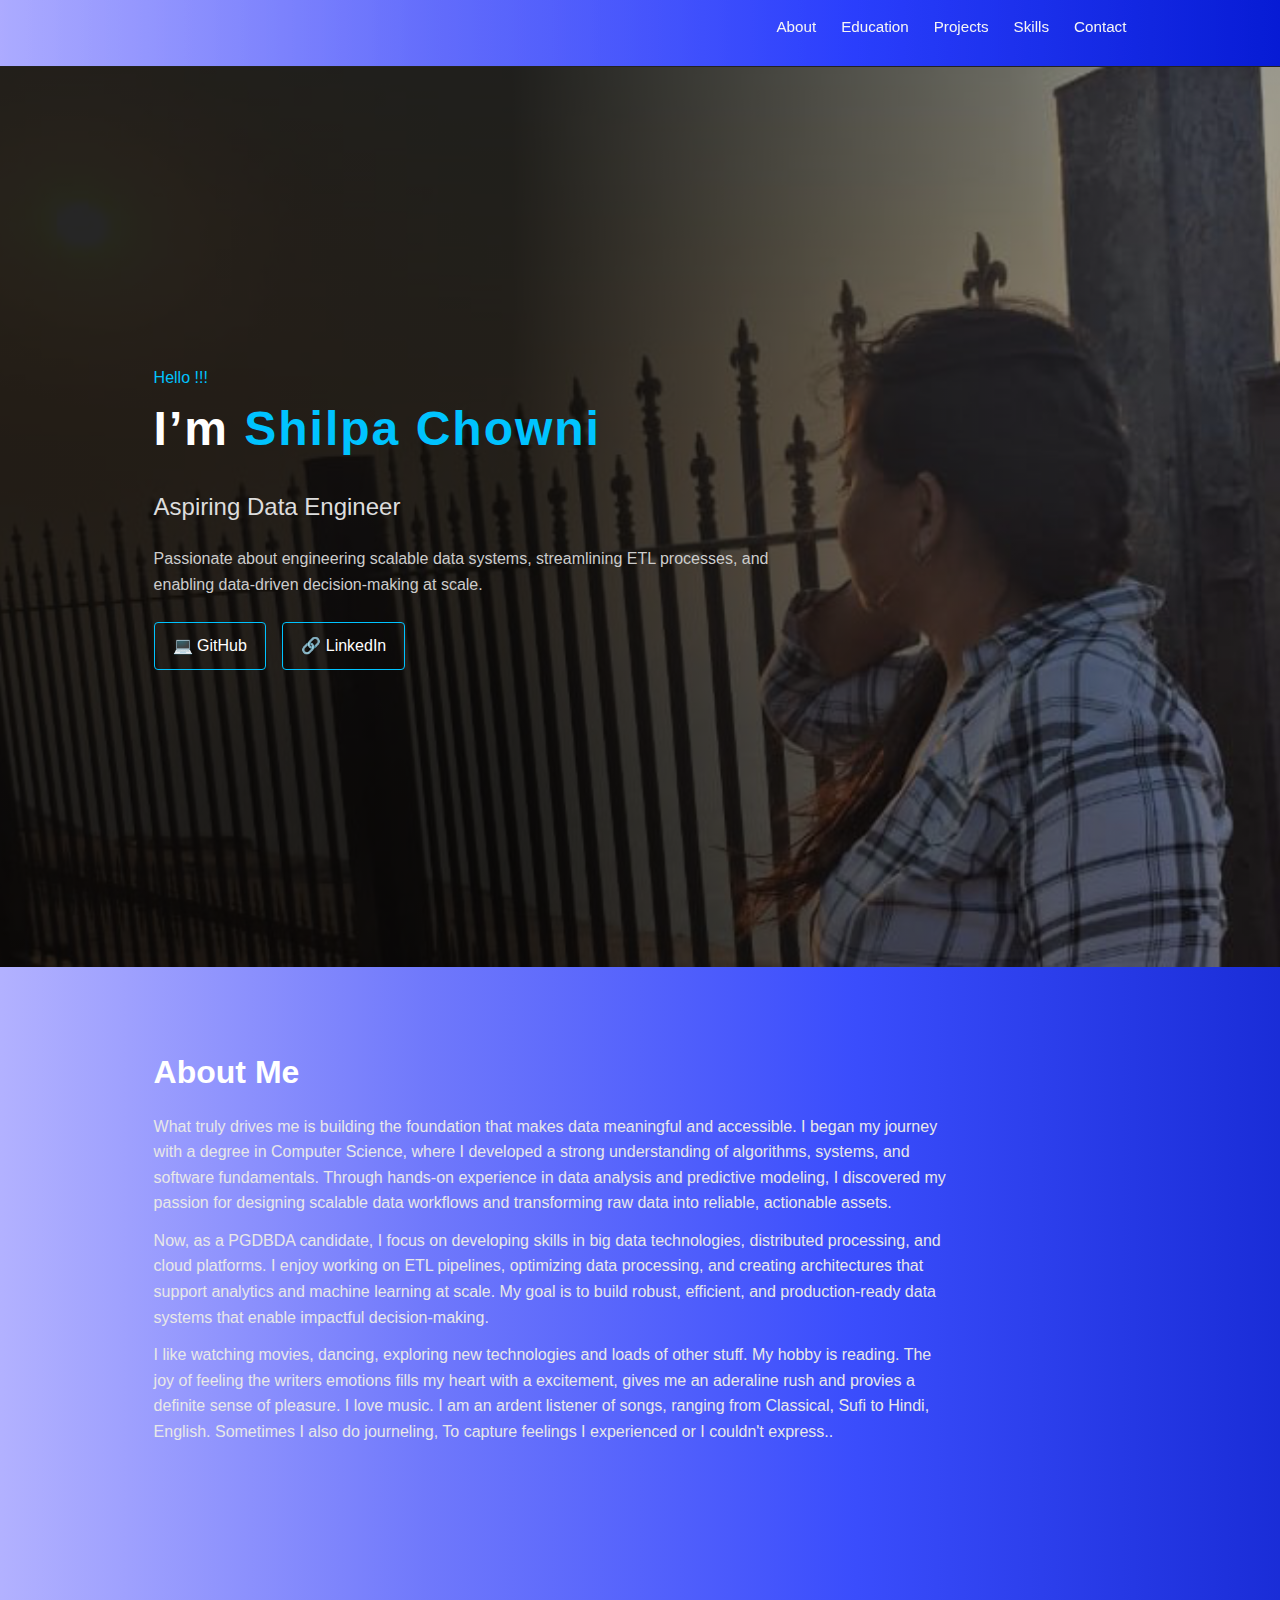
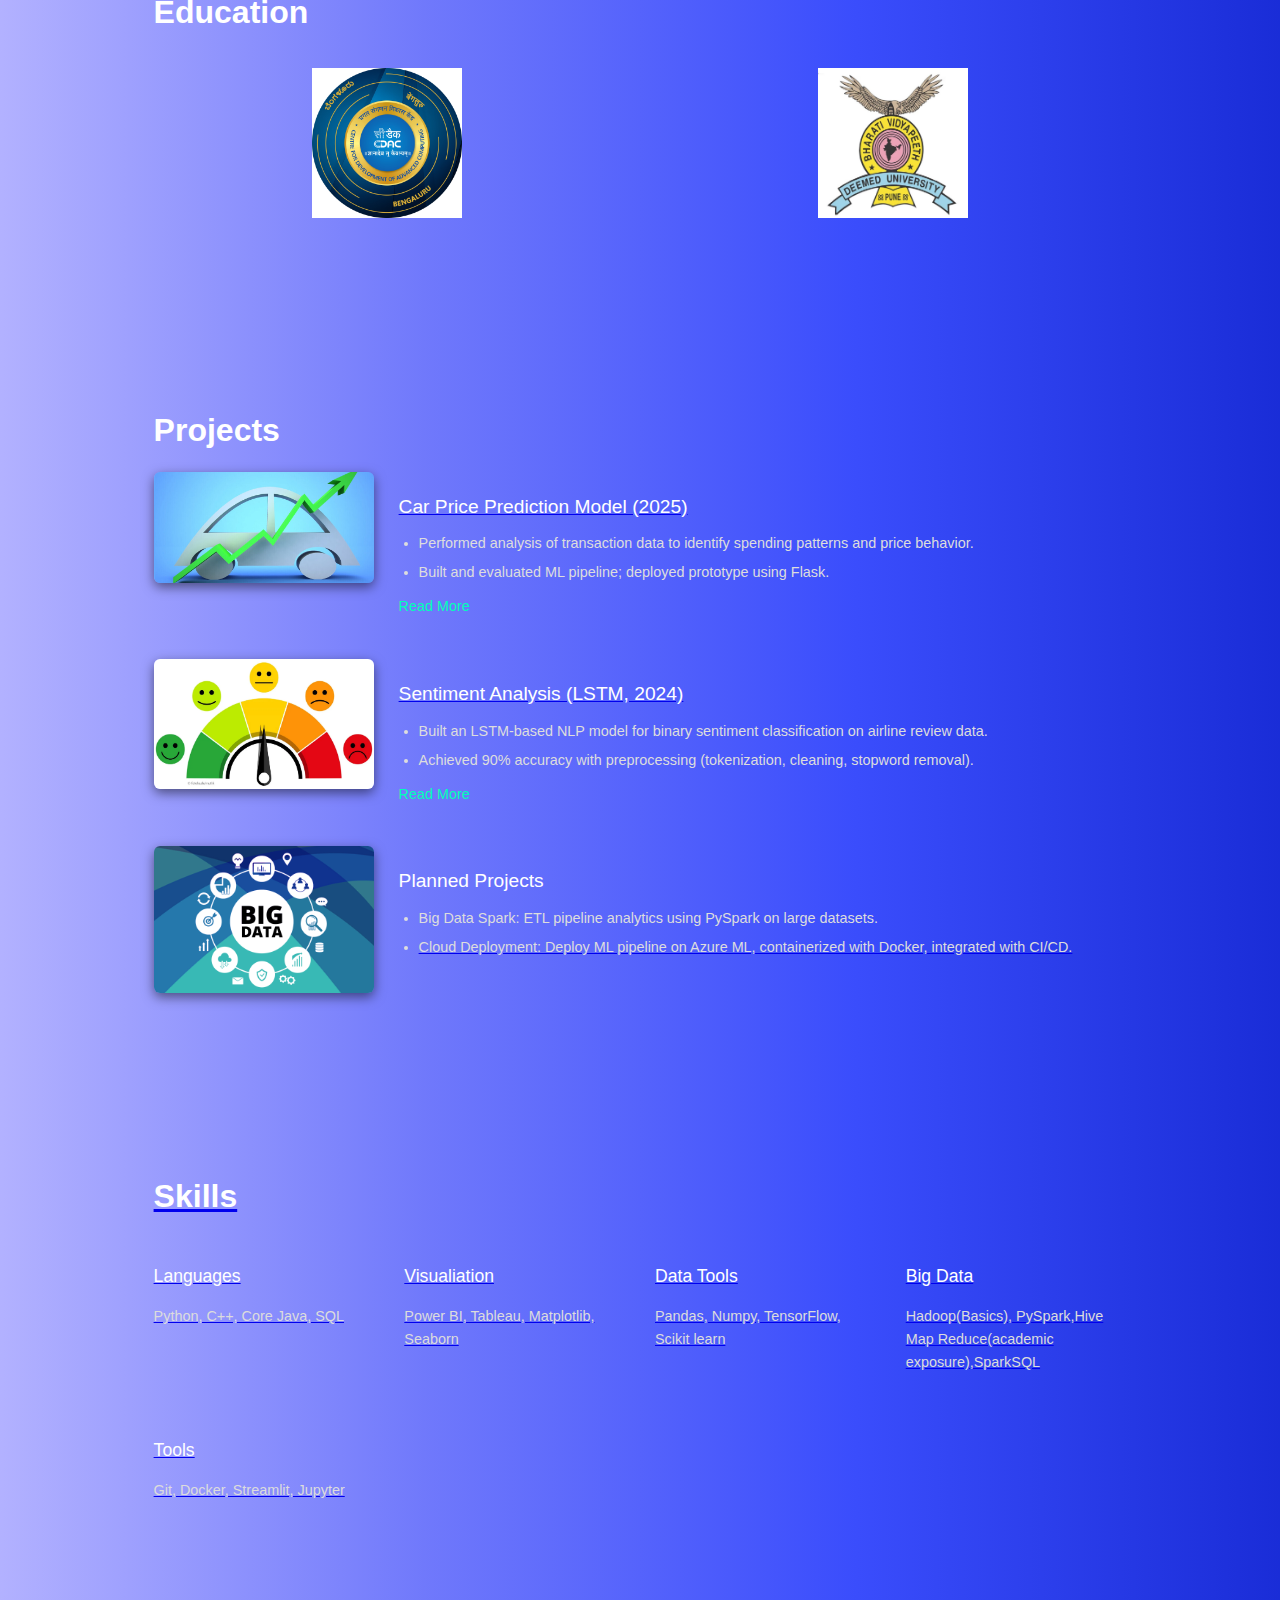
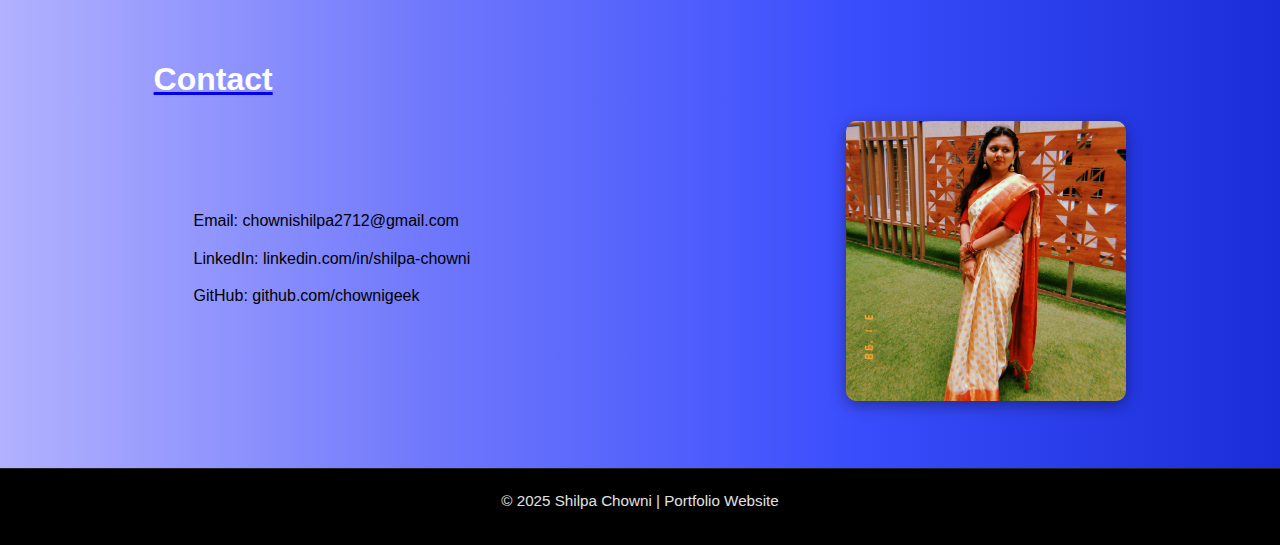
<file: index.html>
<!DOCTYPE html>
<html lang="en">
<head>
  <meta charset="UTF-8" />
  <meta name="viewport" content="width=device-width, initial-scale=1.0" />
  <title>Shilpa Chowni - Portfolio</title>
  <link rel="stylesheet" href="style.css" />
</head>
<body>

  <!-- Navbar -->
  <nav class="navbar">
    <div class="nav-container">
      <ul class="nav-links">
        <li><a href="#about">About</a></li>
        <li><a href="#education">Education</a></li>
        <li><a href="#projects">Projects</a></li>
        <li><a href="#skills">Skills</a></li>
        <li><a href="#contact">Contact</a></li>
      </ul>
    </div>
  </nav>

<!-- Hero Banner -->
<section class="hero">
  <div class="overlay"></div>
  <div class="hero-content">
    <p class="intro">Hello !!!</p>
    <h1>I’m <span class="highlight">Shilpa Chowni</span></h1>
    <h2 class="role">Aspiring Data Engineer</h2>
    <p class="hero-text">
      Passionate about engineering scalable data systems, streamlining ETL processes, and enabling data-driven decision-making at scale.
    </p>
    <div class="hero-links">
      <a href="https://github.com/chownigeek" target="_blank" class="btn">💻 GitHub</a>
      <a href="https://www.linkedin.com/in/shilpa-chowni-430719223/" target="_blank" class="btn">🔗 LinkedIn</a>
    </div>
  </div>
</section>


  <!-- About -->
  <section id="about">
    <h2>About Me</h2>
    <p>
      What truly drives me is building the foundation that makes data meaningful and accessible.
I began my journey with a degree in Computer Science, where I developed a strong understanding 
of algorithms, systems, and software fundamentals.
Through hands-on experience in data analysis and predictive modeling, I discovered my 
passion for designing scalable data workflows and transforming raw data into reliable, actionable assets.
</p><p>
Now, as a PGDBDA candidate, I focus on developing skills in big data technologies, distributed processing, and cloud platforms.
I enjoy working on ETL pipelines, optimizing data processing, and creating architectures that support analytics and machine learning at scale.
My goal is to build robust, efficient, and production-ready data systems that enable impactful decision-making.
    </p>
    <p>
        I like watching movies, dancing, exploring new technologies and loads of other stuff.
        My hobby is reading. The joy of feeling the writers emotions fills my heart with a excitement, gives me an 
        aderaline rush and provies a definite sense of pleasure.
        I love music. I am an ardent listener of songs, ranging from 
        Classical, Sufi to Hindi, English. Sometimes I also do journeling, To capture feelings I experienced or I couldn't express..
    </p>
  </section>


<!-- Education -->
<section id="education">
  <h2>Education</h2>

  <div class="education-grid">

    <!-- CDAC -->
    <div class="edu-item">
      <img src="assets/cdac-logo.jpg" alt="CDAC Bengaluru" class="edu-logo" />
      <div class="edu-details">
        <h3>PG Diploma in Big Data Analytics (PGDBDA)</h3>
        <p>CDAC Acts Bengaluru · Feb 2025 – Aug 2025</p>
        <p>Coursework: SQL, Advanced Analytics, Python, Data Visualization, Machine Learning, Linux, Hadoop, Azure</p>
      </div>
    </div>

    <!-- Bharati Vidyapeeth -->
    <div class="edu-item">
      <img src="assets/bv-logo.jpg" alt="Bharati Vidyapeeth University" class="edu-logo" />
      <div class="edu-details">
        <h3>B.Tech in Computer Science</h3>
        <p>Bharati Vidyapeeth University · 2020 – 2024</p>
        <p>CGPA: 8.55/10</p>
        <p>Coursework: Software Foundations, Computer Architecture, Algorithms, Data Structures</p>
      </div>
    </div>

  </div>
</section>

<!-- Projects -->
<section id="projects">
  <h2>Projects</h2>

  <div class="project-item">
    <a href="https://github.com/chownigeek/Car_Price_Prediction.git" target="_blank">
      <img src="assets/car-price.jpg" alt="Car Price Prediction" class="project-img" />
    </a>
    <div class="project-info">
      <a href="https://github.com/chownigeek/Car_Price_Prediction.git" target="_blank">
      <h3>Car Price Prediction Model (2025)</h3>
      </a>
      <ul>
        <li>Performed analysis of transaction data to identify spending patterns and price behavior.</li>
        <li>Built and evaluated ML pipeline; deployed prototype using Flask.</li>
      </ul>
      <button class="read-more">Read More</button>
      <div class="extra-details">
        <ul>
    <h4>Model Performance & Evaluation</h4>
    <li>Dataset: Car Price Prediction dataset with 2,500 records containing features like Brand, Engine Size, Fuel Type, Transmission, Mileage, Condition, Model, and Car Age.</li>
    <li>Problem Type: Regression (Predicting continuous car price).</li>
    <li>Models Tested: Linear Regression, Decision Tree Regressor, Random Forest Regressor, Lasso Regression, XGBoost Regressor, and LightGBM Regressor.</li>
    <li>Training: Applied preprocessing including handling categorical variables using One-Hot Encoding and feature scaling where required.</li>

    <h4>Key Results</h4>
    <li>Best Model: Random Forest / XGBoost (based on evaluation metrics).</li>
    <li>RMSE: Indicates low prediction error across test samples.</li>
    <li>R² Score: Demonstrates strong explanatory power of features on car price.</li>
    <li>MAE: Shows minimal average deviation between predicted and actual prices.</li>

    <h4>Insights</h4>
    <li>Engine Size and Brand significantly influence car pricing.</li>
    <li>Car Age and Mileage negatively correlate with price.</li>
    <li>Luxury brands (Mercedes, BMW, Audi) show higher predicted values.</li>

  </ul>
      </div>
    </div>
  </div>

  <div class="project-item">
    <a href="https://github.com/chownigeek/Many-to-One-LSTM-for-Sentiment-Analysis-and-Text-Generation.git" target="_blank">
      <img src="assets/lstm.jpg" alt="Sentiment Analysis LSTM" class="project-img" />
    </a>
    <div class="project-info">
      <a href="https://github.com/chownigeek/Many-to-One-LSTM-for-Sentiment-Analysis-and-Text-Generation.git" target="_blank">
      <h3>Sentiment Analysis (LSTM, 2024)</h3>
      </a>
      <ul>
        <li>Built an LSTM-based NLP model for binary sentiment classification on airline review data.</li>
        <li>Achieved 90% accuracy with preprocessing (tokenization, cleaning, stopword removal).</li>
      </ul>
      <button class="read-more">Read More</button>
      <div class="extra-details">
        <ul>
        <h4>Model Performance & Evaluation</h4>
        <li>Dataset: Twitter US Airline Sentiment dataset (airline_sentiment.csv) with 14K+ labeled tweets (Positive, Negative, Neutral).</li>
        <li>Model: Many-to-One LSTM trained for Sentiment Classification.</li>
        <li>Training: Preprocessed text using tokenization, padding, and embeddings; trained with categorical cross-entropy loss and Adam optimizer.</li>
        <h4>Key Results</h4>
        <li>Accuracy: ~88% on validation set</li>
        <li>F1-Score (Macro): ~0.87</li>
        <li>Precision / Recall: Balanced across positive and negative classes; slightly lower recall for neutral due to class imbalance.</li>
        <li>Confusion Matrix: Shows strong classification for Positive/Negative, minor misclassifications in Neutral.</li>
        <h4>KPIs Used</h4>
        <li>Loss vs Epochs & Accuracy vs Epochs (to measure convergence and avoid overfitting).</li>
        <li>F1-score (to evaluate performance across imbalanced classes).</li>
        <li>Training Time per Epoch (efficiency check).</li>
        <li>Text Generation Quality (evaluated qualitatively using generated text from alice.txt).</li>
        </ul>
      </div>
    </div>
  </div>

  <div class="project-item">
    <a href="#" target="_blank">
      <img src="assets/bigdata.jpg" alt="Big Data Spark Project" class="project-img" />
    </a>
    <div class="project-info">
      <h3>Planned Projects</h3>
      <ul>
        <li>Big Data Spark: ETL pipeline analytics using PySpark on large datasets.</li>
        <a href="https://github.com/chownigeek/MLlib_in_Pyspark.git" target="_blank">
        <li>Cloud Deployment: Deploy ML pipeline on Azure ML, containerized with Docker, integrated with CI/CD.</li>
      </ul>
    </div>
  </div>

</section>

  <!-- Skills -->
  <section id="skills">
    <h2>Skills</h2>
    <div class="services">
      <div>
        <h3>Languages</h3>
        <p>Python, C++, Core Java, SQL</p>
      </div>
      <div>
        <h3>Visualiation</h3>
        <p>Power BI, Tableau, Matplotlib, Seaborn</p>
      </div>
      <div>
        <h3>Data Tools</h3>
        <p>Pandas, Numpy, TensorFlow, Scikit learn</p>
      </div>
      <div>
        <h3>Big Data</h3>
        <p>Hadoop(Basics), PySpark,Hive Map Reduce(academic exposure),SparkSQL</p>
      </div>
      <!--<div>
        <h3>Cloud & AI platform
      </div>-->
      <div>
        <h3>Tools</h3>
        <p>Git, Docker, Streamlit, Jupyter</p>
      </div>
    </div>
  </section>

  <!-- Contact -->
  <section id="contact">
    <h2>Contact</h2>
    <div class="contact-grid">
      <div class="contact-info">
        <p>Email: <a href="mailto:chownishilpa2712@gmail.com">chownishilpa2712@gmail.com</a></p>
        <p>LinkedIn: <a href="https://www.linkedin.com/in/shilpa-chowni-430719223/" target="_blank">linkedin.com/in/shilpa-chowni</a></p>
        <p>GitHub: <a href="https://github.com/chownigeek" target="_blank">github.com/chownigeek</a></p>
      </div>
      <div class="contact-photo">
        <img src="assets/profile.jpg" alt="Shilpa Chowni" />
      </div>
    </div>
  </section>

  <!-- Footer -->
  <footer>
    <p>© 2025 Shilpa Chowni | Portfolio Website</p>
  </footer>

  <script>
  document.querySelectorAll(".read-more").forEach(btn => {
    btn.addEventListener("click", () => {
      const details = btn.nextElementSibling;
      if (details.style.display === "block") {
        details.style.display = "none";
        btn.textContent = "Read More";
      } else {
        details.style.display = "block";
        btn.textContent = "Show Less";
      }
    });
  });
  </script>


</body>
</html>
</file>
<file: style.css>
/* Reset + Base */
* {
  margin: 0;
  padding: 0;
  box-sizing: border-box;
}

body {
  font-family: "Inter", Arial, sans-serif;
  font-size: 16px;              /* Base body text */
  font-weight: 400;
  line-height: 1.6;
  background: linear-gradient(
    90deg,
    rgba(170, 169, 255, 0.9),
    rgba(96, 106, 251, 0.9),
    rgba(37, 58, 252, 0.9),
    rgba(1, 22, 211, 0.9)
  );
  color: #f5f5f5;                /* Default text color */
}

/* Typography hierarchy */
h1, h2, h3, h4 {
  font-weight: 700;
  color: #fff;
  margin-bottom: 15px;
}

h1 {
  font-size: 2.8rem;
  letter-spacing: 2px;
}

h2 {
  font-size: 2rem;
  margin-top: 30px;
}

h3 {
  font-size: 1.3rem;
  font-weight: 500;
  margin-top: 20px;
}

h4 {
  font-size: 1.1rem;
  font-weight: 500;
}

p, li {
  font-size: 0.95rem;            /* Smaller than headings */
  color: #e0e0e0;                /* Lighter contrast text */
  margin-bottom: 12px;
}

/* Hero Section */
.hero {
  position: relative;
  height: 100vh;
  display: flex;
  justify-content: flex-start;
  align-items: center;
  padding: 0 12%;
  background: url("assets/hero-bg.png") no-repeat center center/cover;
  color: #fff;
}

.hero .overlay {
  position: absolute;
  top: 0;
  left: 0;
  width: 100%;
  height: 100%;
  background: linear-gradient(
    90deg,
    rgba(0, 0, 0, 0.85) 40%,
    rgba(0, 0, 0, 0.3) 100%
  );
  z-index: 1;
}

.hero-content {
  position: relative;
  z-index: 2;
  max-width: 650px;
}

.intro {
  font-size: 1rem;
  color: #00c3ff;
  margin-bottom: 10px;
  font-weight: 500;
}

.hero h1 {
  font-size: 3rem;
  line-height: 1.2;
  margin-bottom: 15px;
}

.hero h1 .highlight {
  color: #00c3ff;
}

.hero h2.role {
  font-size: 1.5rem;
  font-weight: 500;
  margin-bottom: 20px;
  color: #ddd;
}

.hero-text {
  font-size: 1rem;
  line-height: 1.6;
  color: #ccc;
  margin-bottom: 25px;
}

.hero-links .btn {
  display: inline-block;
  margin-right: 12px;
  padding: 10px 18px;
  border: 1px solid #00c3ff;
  border-radius: 4px;
  text-decoration: none;
  color: #fff;
  transition: background 0.3s ease, transform 0.2s ease;
}

.hero-links .btn:hover {
  background: #00c3ff;
  color: #000;
  transform: scale(1.05);
}

/* Responsive */
@media (max-width: 768px) {
  .hero h1 {
    font-size: 2.2rem;
  }

  .hero h2.role {
    font-size: 1.2rem;
  }

  .hero-text {
    font-size: 0.9rem;
  }
}

/* Sections */
section {
  padding: 50px 12%;
}

/* Navbar */
.navbar {
  position: sticky;
  top: 0;
  width: 100%;
  padding: 15px 12%;
  z-index: 1000;
  background: linear-gradient(90deg, rgba(170, 169, 255, 0.76) , rgba(96, 106, 251, 0.76) , rgba(37, 58, 252, 0.76) , rgba(1, 22, 211, 0.76) );
             /* Opaque navbar */
  border-bottom: 1px solid #222;
}

.nav-container {
  display: flex;
  justify-content: right;
  align-items: center;
}

.nav-links {
  list-style: none;
  display: flex;
  gap: 25px;
}

.nav-links li {
  display: inline-block;
}

.nav-links a {
  font-size: 0.95rem;
  color: #f5f5f5;
  text-decoration: none;
  font-weight: 500;
  transition: color 0.3s ease;
}

.nav-links a:hover {
  color: #00c3ff;                /* Accent hover color */
}

/* About Section */
#about p {
  max-width: 800px;
  color: #e8e8e8;
  font-size: 1rem;
}

/* Education Section */
.education-grid {
  display: grid;
  grid-template-columns: repeat(auto-fit, minmax(220px, 1fr));
  gap: 40px;
  margin-top: 30px;
  text-align: center;
}

.edu-item {
  position: relative;
}

.edu-logo {
  width: 150px;
  height: 150px;
  margin: 0 auto;
  cursor: pointer;
  transition: transform 0.3s ease, box-shadow 0.3s ease;
}

.edu-logo:hover {
  transform: scale(1.1);
  box-shadow: 0 6px 20px rgba(0, 0, 0, 0.5);
}

/* Hidden details */
.edu-details {
  display: none;
  background: rgba(183, 0, 255, 0.811);
  padding: 15px;
  margin-top: 15px;
  border-radius: 8px;
  text-align: left;
  font-size: 0.9rem;
  color: #f5f5f5;
}

/* Show on hover */
.edu-item:hover .edu-details {
  display: block;
  animation: fadeIn 0.3s ease-in-out;
}

@keyframes fadeIn {
  from { opacity: 0; transform: translateY(-10px); }
  to { opacity: 1; transform: translateY(0); }
}

/* Projects Section */
#projects {
  margin-top: 50px;
}

.project-item {
  display: flex;
  align-items: flex-start;
  gap: 25px;
  margin-bottom: 40px;
}

.project-img {
  width: 220px;
  height: auto;
  border-radius: 6px;
  box-shadow: 0 4px 12px rgba(0,0,0,0.5);
  transition: transform 0.3s ease;
}

.project-img:hover {
  transform: scale(1.05);
}

.project-info {
  flex: 1;
}

.project-info h3 {
  font-size: 1.2rem;
  margin-bottom: 10px;
  color: #fff;
}

.project-info ul {
  margin-left: 20px;
}

.project-info li {
  font-size: 0.9rem;
  color: #ddd;
  margin-bottom: 6px;
}

/* Read More Toggle */
.extra-details {
  display: none;
  margin-top: 10px;
  font-size: 0.9rem;
  color: #ccc;
  line-height: 1.5;
}

.read-more {
  background: none;
  border: none;
  color: #00ffb7;
  cursor: pointer;
  margin-top: 8px;
  font-size: 0.9rem;
  transition: color 0.3s ease;
}

.read-more:hover {
  color: #ff3b3b;
}

/* Mobile Responsive */
@media (max-width: 768px) {
  .project-item {
    flex-direction: column;
    align-items: center;
    text-align: center;
  }

  .project-info ul {
    text-align: left;
    margin-left: 0;
  }
}


/* Skills */
.services {
  display: grid;
  grid-template-columns: repeat(auto-fit, minmax(220px, 1fr));
  gap: 30px;
  margin-top: 20px;
}

.services h3 {
  font-size: 1.1rem;
  color: #fff;
}

.services p {
  font-size: 0.9rem;
  color: #dcdcdc;
}

/* Contact Section */
#contact {
  padding: 60px 12%;
}

.contact-grid {
  display: flex;
  justify-content: space-between;
  align-items: center;
  gap: 40px;
  flex-wrap: wrap;
}

/* Contact Info on Left */
.contact-info {
  flex: 1;
  text-align: left;
}

.contact-info p {
  font-size: 1rem;
  margin-bottom: 12px;
  color: #000;   /* Black text */
}

.contact-info a {
  color: #000000;   /* Black links */
  text-decoration: none;
  font-weight: 500;
  transition: color 0.3s ease;
}

.contact-info a:hover,
.contact-info a:active {
  color: #e60000;   /* Red on hover or click */
  text-decoration: underline;
}

/* Profile Image on Right */
.contact-photo {
  flex: 1;
  text-align: right;
}

.contact-photo img {
  max-width: 280px;   /* Resize image */
  height: auto;
  border-radius: 10px;
  box-shadow: 0 4px 15px rgba(0,0,0,0.4);
  transition: transform 0.3s ease;
}

.contact-photo img:hover {
  transform: scale(1.05);
}

/* Responsive Layout */
@media (max-width: 768px) {
  .contact-grid {
    flex-direction: column;
    text-align: center;
  }

  .contact-photo {
    text-align: center;
  }
}


/* Footer */
footer {
  text-align: center;
  padding: 20px;
  font-size: 0.85rem;
  color: #bbb;
  background: #000;
  border-top: 1px solid #222;
}

/* Responsive */
@media (max-width: 768px) {
  section {
    padding: 40px 8%;
  }

  h1 {
    font-size: 2.2rem;
  }

  h2 {
    font-size: 1.6rem;
  }

  .nav-links {
    flex-wrap: wrap;
    gap: 15px;
  }

  .contact-grid {
    flex-direction: column;
  }
}
</file>
